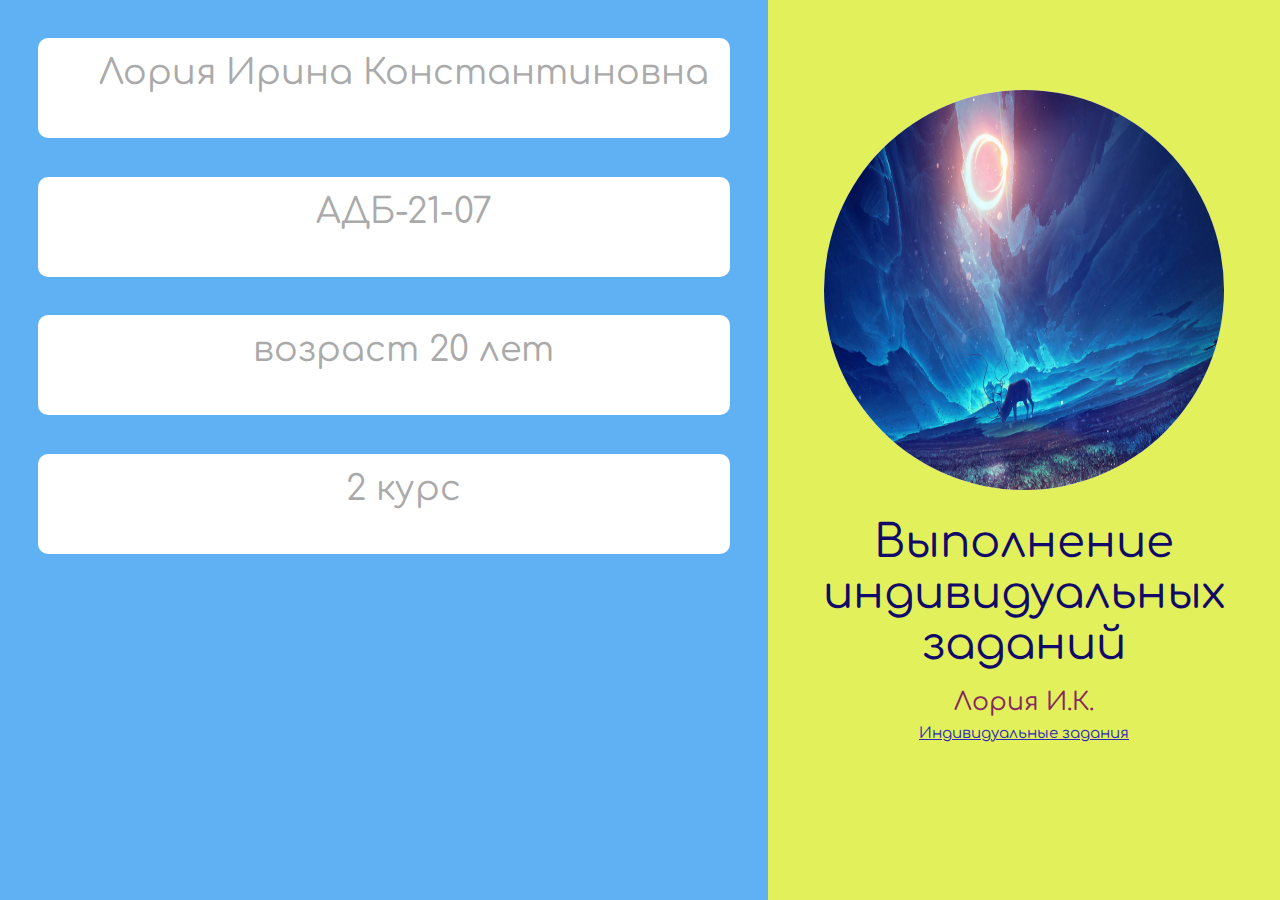
<file: index.html>
<!DOCTYPE html>
<html lang="en">
<head>
    <meta charset="UTF-8">
    <meta http-equiv="X-UA-Compatible" content="IE=edge">
    <meta name="viewport" content="width=device-width, initial-scale=1.0">
    <link rel="stylesheet" href="style.css"><link href="https://fonts.googleapis.com/css2?family=Comfortaa:wght@300;700&display=swap" rel="stylesheet">
    <title>Резюме</title>
</head>
<body>
    <div class="content">
        <div class="skills">
            <div class="skill-block">
                <div class="text-content">
                    <div class="so_name">Лория Ирина Константиновна</div>                    
                </div>
            </div>
            <div class="skill-block">
                <div class="text-content">
                    <div class="so_name">АДБ-21-07</div>                   
                </div>
            </div>
            <div class="skill-block">
                <div class="text-content">
                    <div class="so_name">возраст 20 лет</div>                                                        
                </div>
            </div>
            <div class="skill-block">
                <div class="text-content">
                    <div class="so_name">2 курс</div>                
                </div>
            </div>
        </div>
        <div class="info">
            <div class="image">
                <img src="2.jpg" alt="foto">
            </div>
            <div class="name">Выполнение индивидуальных заданий</div>
            <div class="rev">Лория И.К.</div>
            <div class="rev">
                <a href="form.html">Индивидуальные задания</a>
            </div>
        </div>
    </div>
</body>
</html>
</file>
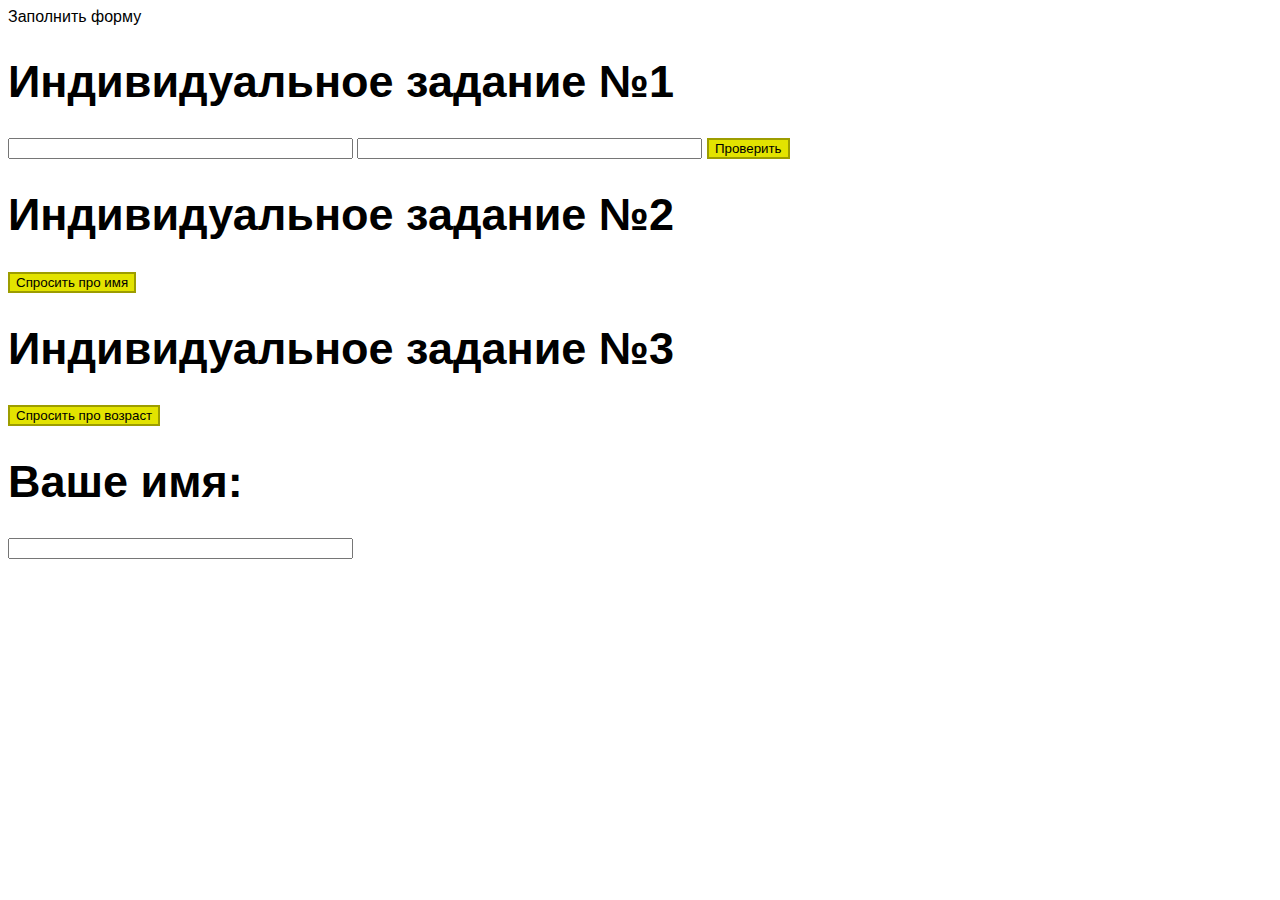
<file: form.html>
<!DOCTYPE html>
<html lang="en">
<head>
    <meta charset="UTF-8">
    <meta http-equiv="X-UA-Compatible" content="IE=edge">
    <meta name="viewport" content="width=device-width, initial-scale=1.0">
    <title>Индивидуальные задания</title>
</head>
<style>
    body{
        font-family: 'Trebuchet MS', 'Lucida Sans Unicode', 'Lucida Grande', 'Lucida Sans', Arial, sans-serif;
    }
    h1{
        font-size: 45px;
    }
    .button{
        font-family: 'Trebuchet MS', 'Lucida Sans Unicode', 'Lucida Grande', 'Lucida Sans', Arial, sans-serif;
        background-color: #e3e300;
        color:rgb(0, 0, 0);
        border: 2px solid #9d9d00;
    }
    .button:hover{
        font-family: 'Trebuchet MS', 'Lucida Sans Unicode', 'Lucida Grande', 'Lucida Sans', Arial, sans-serif;
        background-color: #858500;
        color:rgb(0, 0, 0);
        border: 2px solid #444400;
    }
</style>
<script>
    function Start(){
        vkl.style.display = "none";
        forma.style.display = "none";
    }
    function calcD() {
        if(_i1.value<_i2.value)
            alert(_i1.value);
        if(_i2.value<_i1.value)
            alert(_i2.value);
        if(_i2.value==_i1.value)
            alert("Они равны");
    }
    function sayMyName() {
        let name = "Ирина";
        let admin;
        admin = name;
        alert(admin);
    }
    function oldyAreHere() {
        var year = prompt('Сколько вам лет?','Введите сюда ваш возраст');
        var tochno = confirm('Вы уверены, что вам '+year+'?');
        if(!tochno)
            oldyAreHere();
        if(tochno)
            alert('Принято, выполняющему '+year+' лет');
    }
    function Check() {
        if((_i1.value!="")&&(_i2.value!="")&&(_name.value!="")&&(comm.value!="")){
            vkl.style.display = "block";
            setForm.style.display = "none";
        }
    }
</script>
<body onload="Start()">
    <div id="setForm" onclick="SetForm()">Заполнить форму</div>
    <div id="forma">
        <h1>Индивидуальное задание №1</h1>
        <input type="text" size="40" onchange="Check()" id = "_i1">
        <input type="text" size="40" onchange="Check()" id = "_i2">
        <input type="submit" class="button" value="Проверить" onclick="calcD()">
        <h1>Индивидуальное задание №2</h1>
        <input type="submit" class="button" value="Спросить про имя" onclick="sayMyName()">
        <h1>Индивидуальное задание №3</h1>
        <input type="submit" class="button" value="Спросить про возраст" onclick="oldyAreHere()">
        <h1>Ваше имя:</h1>
        <input type="text" size="40" onchange="Check()" id = "_name">        
    </div>
</body>
</html>
</file>
<file: style.css>
body, html{
    height: 100%;
    width: 100%;
    margin: 0;
    overflow: hidden;
    font-family: 'Comfortaa', cursive;
}
img{
    height: 100%;
    width: 100%;
    border-radius: 100%;
}
.content{
    position: relative;
    height: 100%;
    width: 100%;
    display: flex;
}
.skills{
    position: relative;
    height: 100%;
    width: 60%;
    background-color: rgb(96, 177, 243);
    overflow: auto;
}
.info{
    position: relative;
    height: 100%;
    width: 40%;
    background-color: rgb(225, 240, 91);
}
.image{
    position: relative;
    margin: auto;
    top: 10%;
    height: 400px;
    width: 400px;
    border-radius: 400px;
    background-color: rgb(255, 255, 255);
}
.name{
    position: relative;
    margin: auto;
    top: 13%;
    width: 80%;
    background-color: rgba(255, 255, 255, 0);
    color: rgb(17, 10, 104);
    font-size: 45px;
    text-align: center;
}
.rev{
    position: relative;
    margin: auto;
    top: 15%;
    width: 80%;
    background-color: rgba(255, 255, 255, 0);
    color: rgb(133, 39, 97);
    font-size: 25px;
    text-align: center;
}
a{
    color: rgb(45, 43, 180);
    font-size: 15px;
}
.skill-block{
    position: relative;
    margin-top: 5%;
    border-radius: 10px;
    left: 5%;
    width: 90%;
    background-color: rgb(255, 255, 255);
    display: flex;
}
.photo{
    position: relative;
    top: 10px;
    left: 10px;
    height: 180px;
    width: 180px;
    border-radius: 180px;
    background-color: rgb(219, 219, 219);
}
.text-content{
    position: relative;
    margin: auto;
    height: 100px;
    left: 20px;
    width: auto;
    background-color: rgb(255, 255, 255);
}
.so_name{
    position: relative;
    top: 0%;
    width: 100%;
    background-color: rgba(255, 255, 255, 0);
    color: rgb(170, 170, 170);
    font-size: 35px;
    text-align: center;
    line-height: 2em;
}
::-webkit-scrollbar { width: 0px; height: 0px;}
</file>
